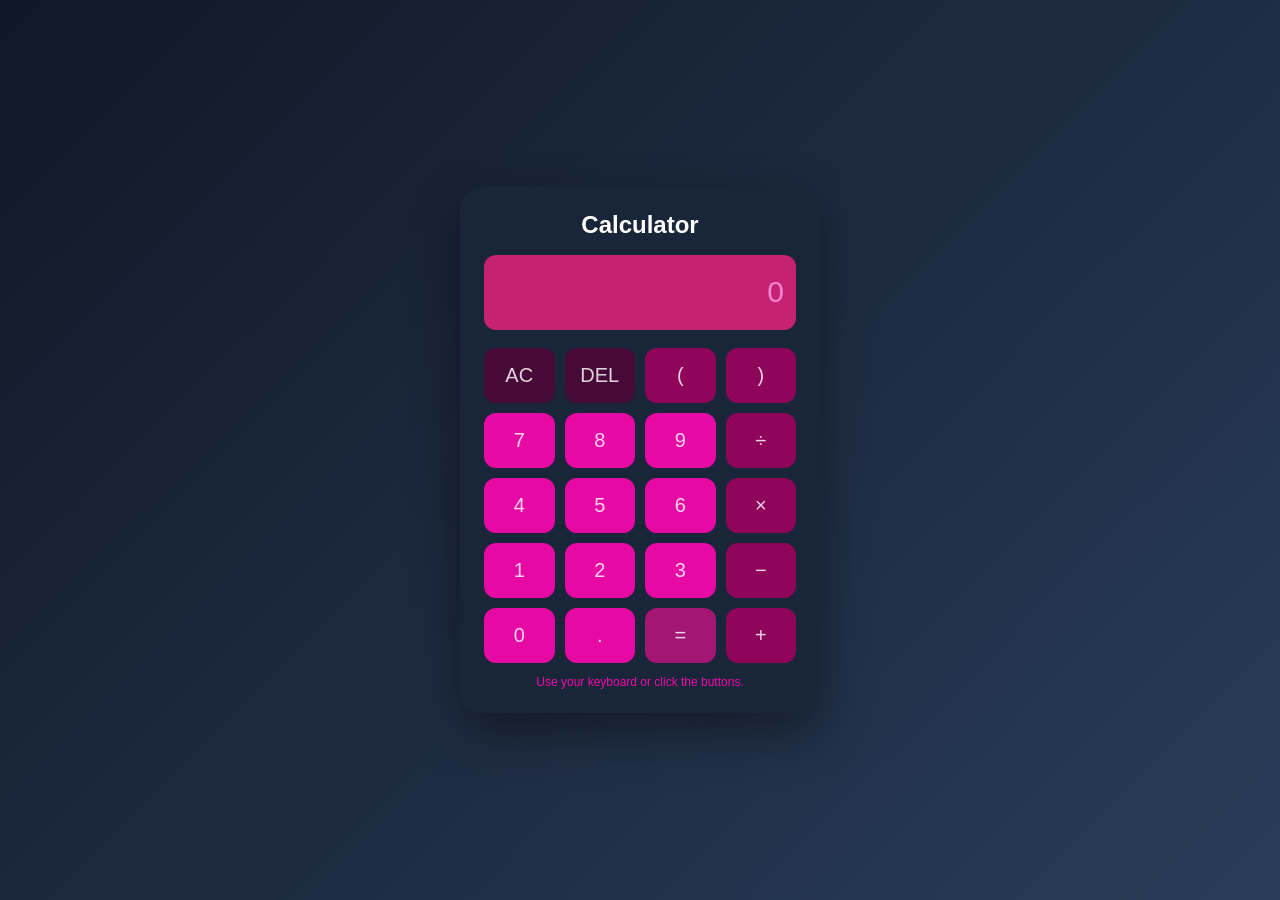
<file: index.html>
<!DOCTYPE html>
<html lang="en">
<head>
  <meta charset="UTF-8">
  <meta name="viewport" content="width=device-width, initial-scale=1.0">
  <title>Interactive Calculator</title>
  <link rel="stylesheet" href="style.css">
  <script src="script.js" defer></script>
</head>
<body>
  <main class="calculator">
    <h1>Calculator</h1>

    <div id="display" class="display" aria-live="polite">0</div>

    <div class="buttons">
      <button data-action="clear" class="special">AC</button>
      <button data-action="delete" class="special">DEL</button>
      <button data-value="(" class="operator">(</button>
      <button data-value=")" class="operator">)</button>

      <button data-value="7">7</button>
      <button data-value="8">8</button>
      <button data-value="9">9</button>
      <button data-value="/" class="operator">÷</button>

      <button data-value="4">4</button>
      <button data-value="5">5</button>
      <button data-value="6">6</button>
      <button data-value="*" class="operator">×</button>

      <button data-value="1">1</button>
      <button data-value="2">2</button>
      <button data-value="3">3</button>
      <button data-value="-" class="operator">−</button>

      <button data-value="0">0</button>
      <button data-value=".">.</button>
      <button data-action="equals" class="equals">=</button>
      <button data-value="+" class="operator">+</button>
    </div>
    <p class="hint">Use your keyboard or click the buttons.</p>
  </main>
</body>
</html>
</file>
<file: style.css>
* {
  box-sizing: border-box;
}

body {
  margin: 0;
  min-height: 100vh;
  display: grid;
  place-items: center;
  padding: 20px;
  font-family: Arial, sans-serif;
  background: linear-gradient(135deg, #101827, #293c59);
  color: white;
}

.calculator {
  width: 100%;
  max-width: 360px;
  padding: 24px;
  border-radius: 22px;
  background: #192538;
  box-shadow: 0 20px 50px #0006;
}

h1 {
  text-align: center;
  font-size: 24px;
  margin-top: 0;
}

.display {
  min-height: 75px;
  margin-bottom: 18px;
  padding: 20px 12px;
  border-radius: 12px;
  background: #c52274;
  color: #f383ce;
  text-align: right;
  font-size: 30px;
  overflow-wrap: anywhere;
  overflow: hidden;
}

.buttons {
  display: grid;
  grid-template-columns: repeat(4, 1fr);
  gap: 10px;
}

button {
  min-height: 55px;
  border: none;
  border-radius: 12px;
  background: #e609a3;
  color: rgba(255, 255, 255, 0.829);
  font-size: 20px;
  cursor: pointer;
  transition: background 0.15s, transform 0.15s;
}

button:hover {
  background: #df48b2;
}

button:active {
  transform: scale(0.96);
}

button.operator {
  background: #8f055a;
}

button.special {
  background: #470937;
}

button.equals {
  background: #a31674;
}

button:focus-visible {
  outline: 3px solid #ee82ce;
  outline-offset: 2px;
}

.hint {
  margin-bottom: 0;
  color: #f00cac;
  text-align: center;
  font-size: 12px;
}
</file>
